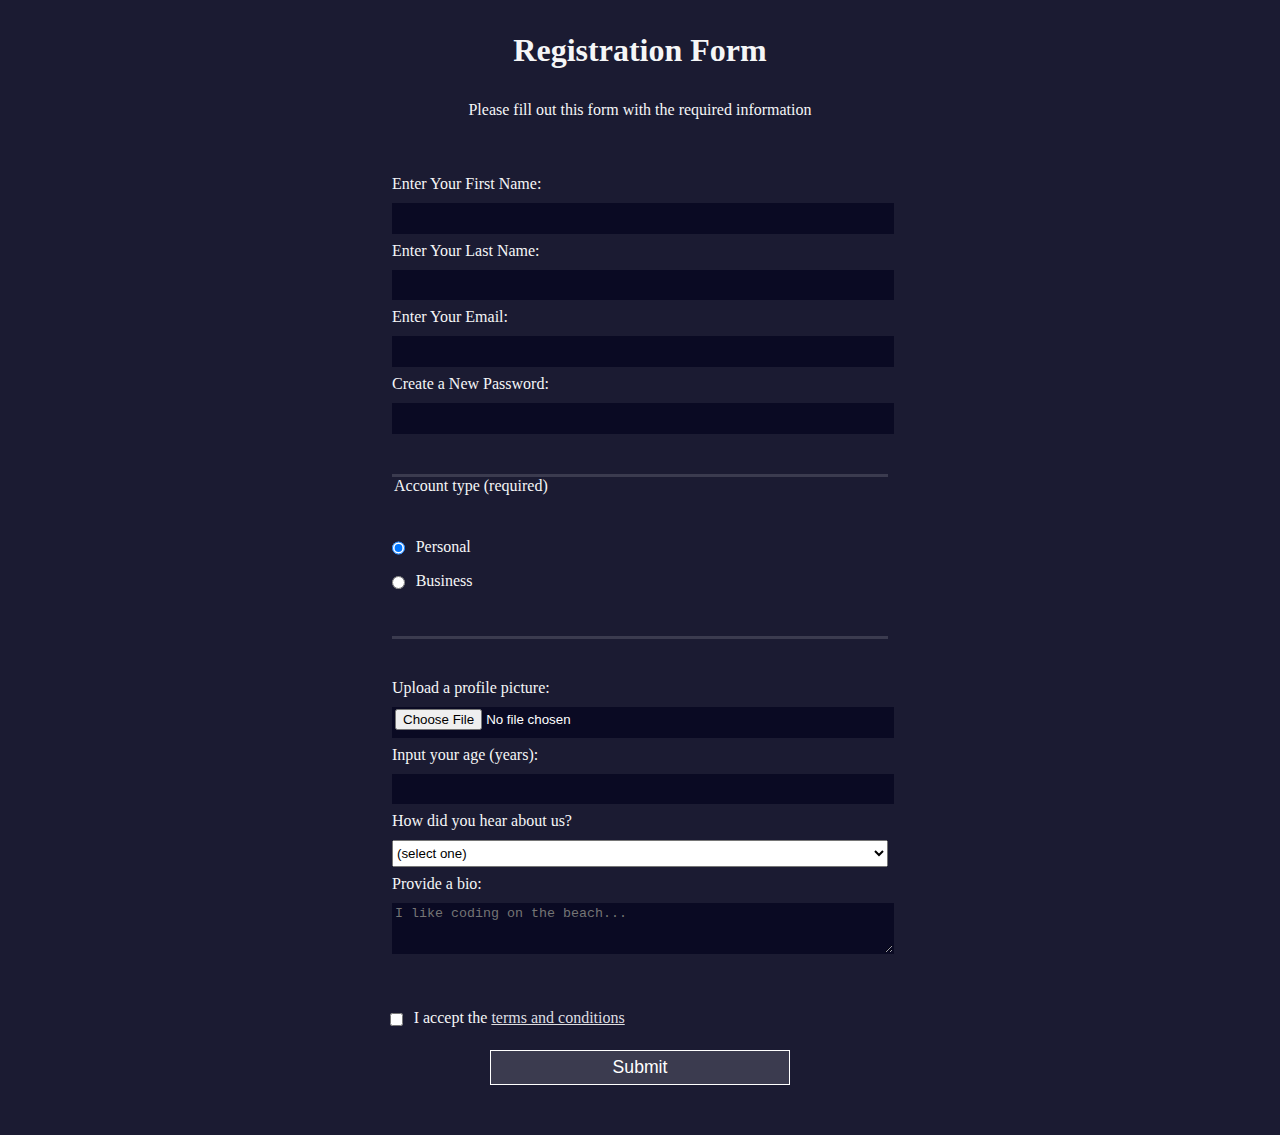
<file: Practica-programada-1/Primera parte/index.html>
<!DOCTYPE html>
<html lang="en">
  <head>
    <meta charset="UTF-8">
    <title>Registration Form</title>
    <link rel="stylesheet" href="styles.css" />

  </head>

  <body>
    <h1>Registration Form</h1>
    <p>Please fill out this form with the required information</p>
    <form method="post" action='https://register-demo.freecodecamp.org'>
        
      <fieldset>

        <label for="first-name">Enter Your First Name: <input id="first-name" name="first-name" type="text" required /></label>
        <label for="last-name">Enter Your Last Name: <input id="last-name" name="last-name" type="text" required /></label>
        <label for="email">Enter Your Email: <input id="email" name="email" type="email" required /></label>
        <label for="new-password">Create a New Password: <input id="new-password" name="new-password" type="password" pattern="[a-z0-5]{8,}" required /></label>

      </fieldset>

      <fieldset>

        <legend>Account type (required)</legend>
        <label for="personal-account"><input id="personal-account" type="radio" name="account-type" class="inline" checked /> Personal</label>
        <label for="business-account"><input id="business-account" type="radio" name="account-type" class="inline" /> Business</label>

      </fieldset>

      <fieldset>

        <label for="profile-picture">Upload a profile picture: <input id="profile-picture" type="file" name="file" /></label>
        <label for="age">Input your age (years): <input id="age" type="number" name="age" min="13" max="120" /></label>
        <label for="referrer">How did you hear about us?

          <select id="referrer" name="referrer">
            <option value="">(select one)</option>
            <option value="1">freeCodeCamp News</option>
            <option value="2">freeCodeCamp YouTube Channel</option>
            <option value="3">freeCodeCamp Forum</option>
            <option value="4">Other</option>
          </select>

        </label>

        <label for="bio">Provide a bio:
          <textarea id="bio" name="bio" rows="3" cols="30" placeholder="I like coding on the beach..."></textarea>

        </label>

      </fieldset>

      <label for="terms-and-conditions">
        <input class="inline" id="terms-and-conditions" type="checkbox" required name="terms-and-conditions" /> I accept the <a href="https://www.freecodecamp.org/news/terms-of-service/">terms and conditions</a>

      </label>

      <input type="submit" value="Submit" />
      
    </form>
  </body>
</html>
</file>
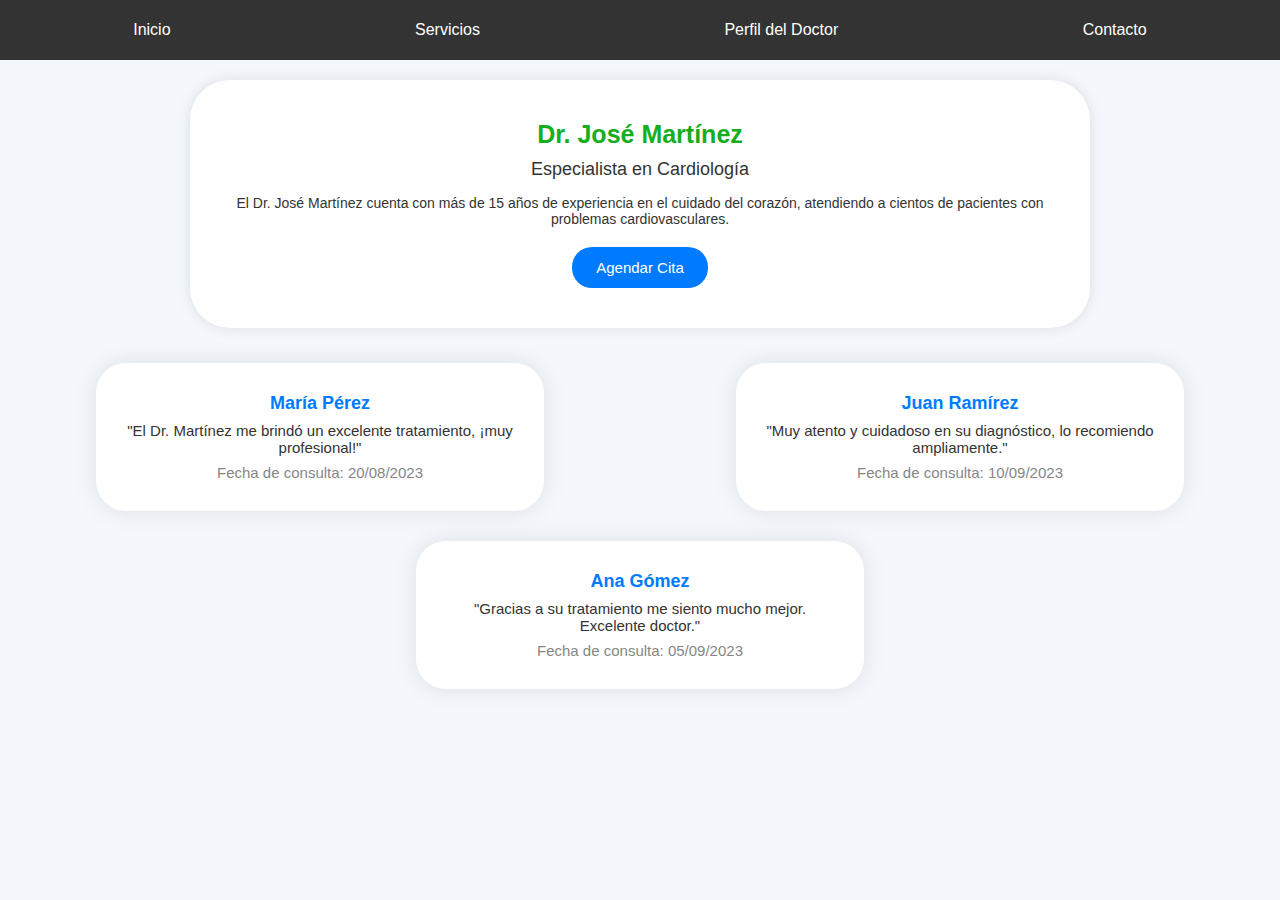
<file: Practica-programada-1/Segunda parte/index.html>
<!DOCTYPE html>
<html lang="es">
<head>
    <meta charset="UTF-8">
    <meta name="viewport" content="width=device-width, initial-scale=1.0">
    <title>Perfil del Doctor</title>
    <link rel="stylesheet" href="styles.css">
</head>
<body>

    <nav class="navbar">
        <a href="#">Inicio</a>
        <a href="#">Servicios</a>
        <a href="#">Perfil del Doctor</a>
        <a href="#">Contacto</a>
    </nav>


    <div class="container">
        <h1 class="doctor-name">Dr. José Martínez</h1>
        <p class="doctor-specialty">Especialista en Cardiología</p>
        <p id="doctor-description">El Dr. José Martínez cuenta con más de 15 años de experiencia en el cuidado del corazón, atendiendo a cientos de pacientes con problemas cardiovasculares.</p>
        <button class="appointment-btn">Agendar Cita</button>
    </div>

    <div class="reviews">
        <div class="review-card">
            <h3>María Pérez</h3>
            <p>"El Dr. Martínez me brindó un excelente tratamiento, ¡muy profesional!"</p>
            <p>Fecha de consulta: 20/08/2023</p>
        </div>
        <div class="review-card">
            <h3>Juan Ramírez</h3>
            <p>"Muy atento y cuidadoso en su diagnóstico, lo recomiendo ampliamente."</p>
            <p>Fecha de consulta: 10/09/2023</p>
        </div>
        <div class="review-card">
            <h3>Ana Gómez</h3>
            <p>"Gracias a su tratamiento me siento mucho mejor. Excelente doctor."</p>
            <p>Fecha de consulta: 05/09/2023</p>
        </div>
    </div>
</body>
</html>
</file>
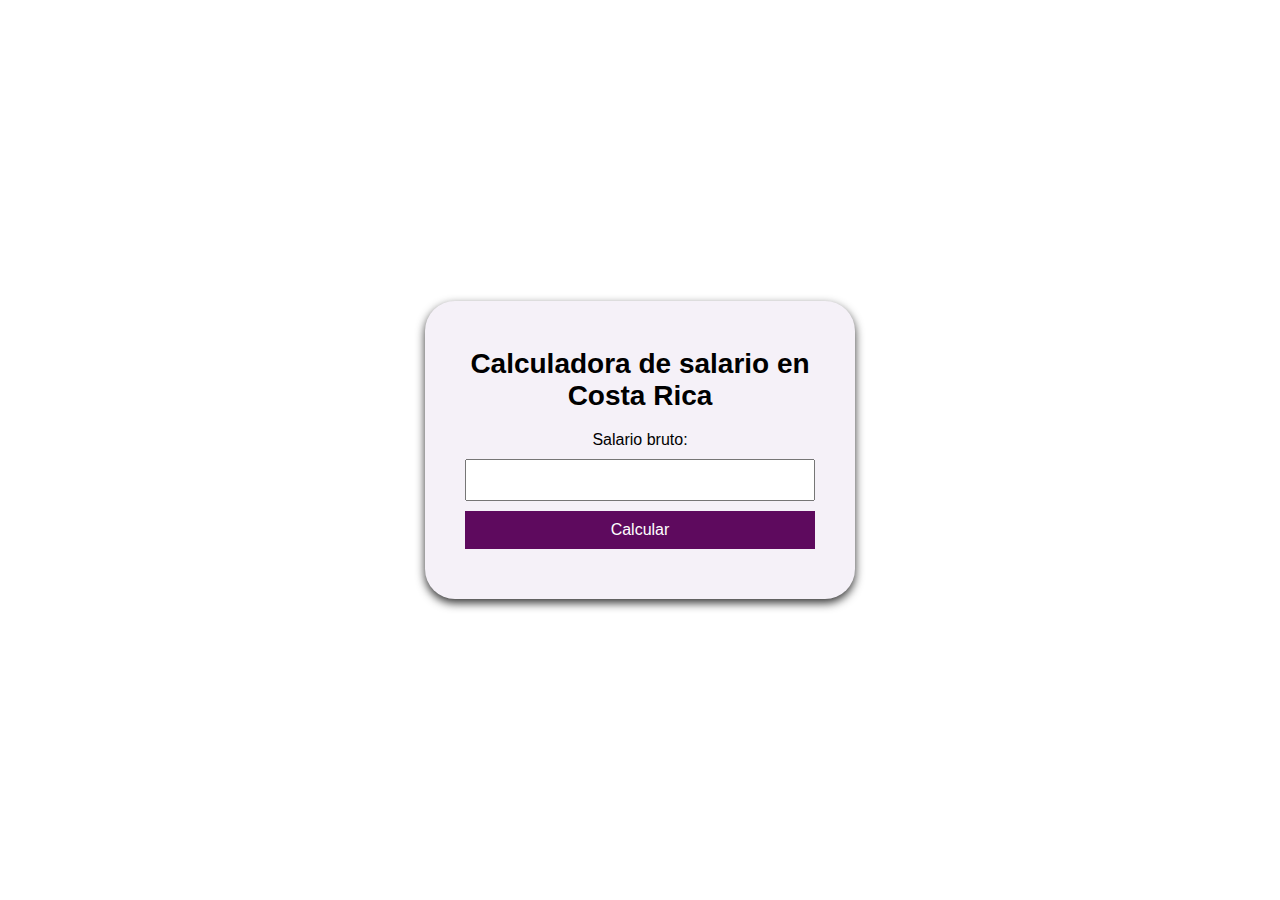
<file: Practica-programada-2/Ejercicio1/index.html>
<!DOCTYPE html>
<html lang="en">
<head>
    <meta charset="UTF-8">
    <meta name="viewport" content="width=device-width, initial-scale=1.0">
    <title>Cálculadora de salario neto en Costa Rica</title>
    <link rel="stylesheet" href="styles.css">
</head>
<body>
    <div class="container">
        <h1>Calculadora de salario en Costa Rica</h1>
        <form id="formularioSalario">
            <label for="salariobruto">Salario bruto:</label>
            <input type="number" id="salariobruto" required>
            <button type="submit">Calcular</button>
        </form>
        <div id="results" class="hidden">
            <p>Cargas Sociales: <span id="cargasSociales"></span> colones</p>
            <p>Impuesto sobre la Renta: <span id="impuestoRenta"></span> colones</p>
            <p>Salario Neto: <span id="salarioNeto"></span> colones</p>
        </div>
    </div>
    <script src="script.js"></script>
</body>
</html>
</file>
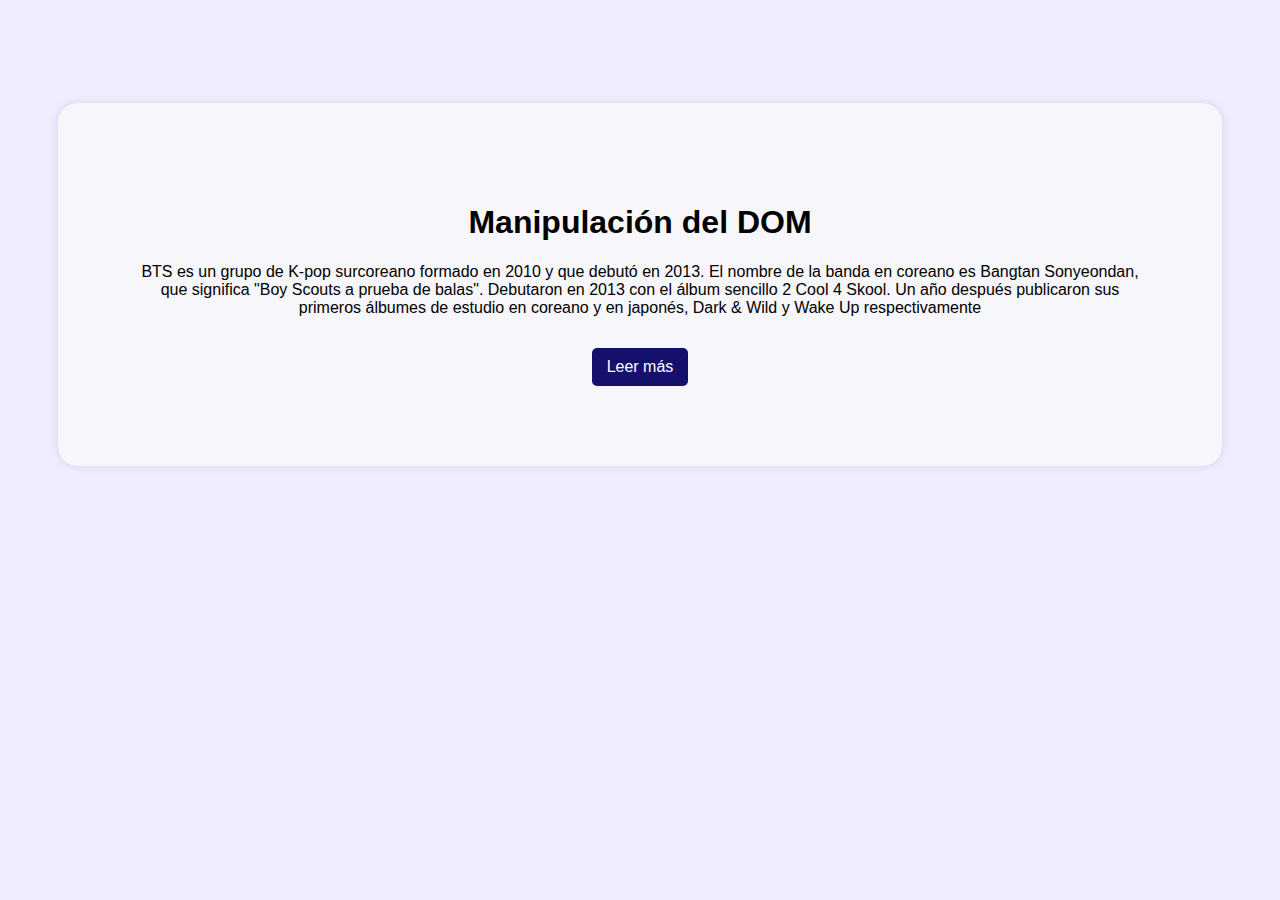
<file: Practica-programada-2/Ejercicio3/index.html>
<!DOCTYPE html>
<html lang="es">
<head>
    <meta charset="UTF-8">
    <meta name="viewport" content="width=device-width, initial-scale=1.0">
    <title>Manipulación del DOM</title>
    <link rel="stylesheet" href="styles.css">
</head>
<body>
    <div class="container">
        <h1>Manipulación del DOM</h1>
        <p id="parrafo">BTS es un grupo de K-pop surcoreano formado en 2010 y que debutó en 2013. 
        El nombre de la banda en coreano es Bangtan Sonyeondan, que significa "Boy Scouts a prueba de balas".
        Debutaron en 2013 con el álbum sencillo 2 Cool 4 Skool. Un año después publicaron sus primeros álbumes de estudio en coreano 
        y en japonés, Dark & Wild y Wake Up respectivamente</p>
        <button id="botonCambiar">Leer más</button>
    </div>

    <script src="script.js"></script>
</body>
</html>
</file>
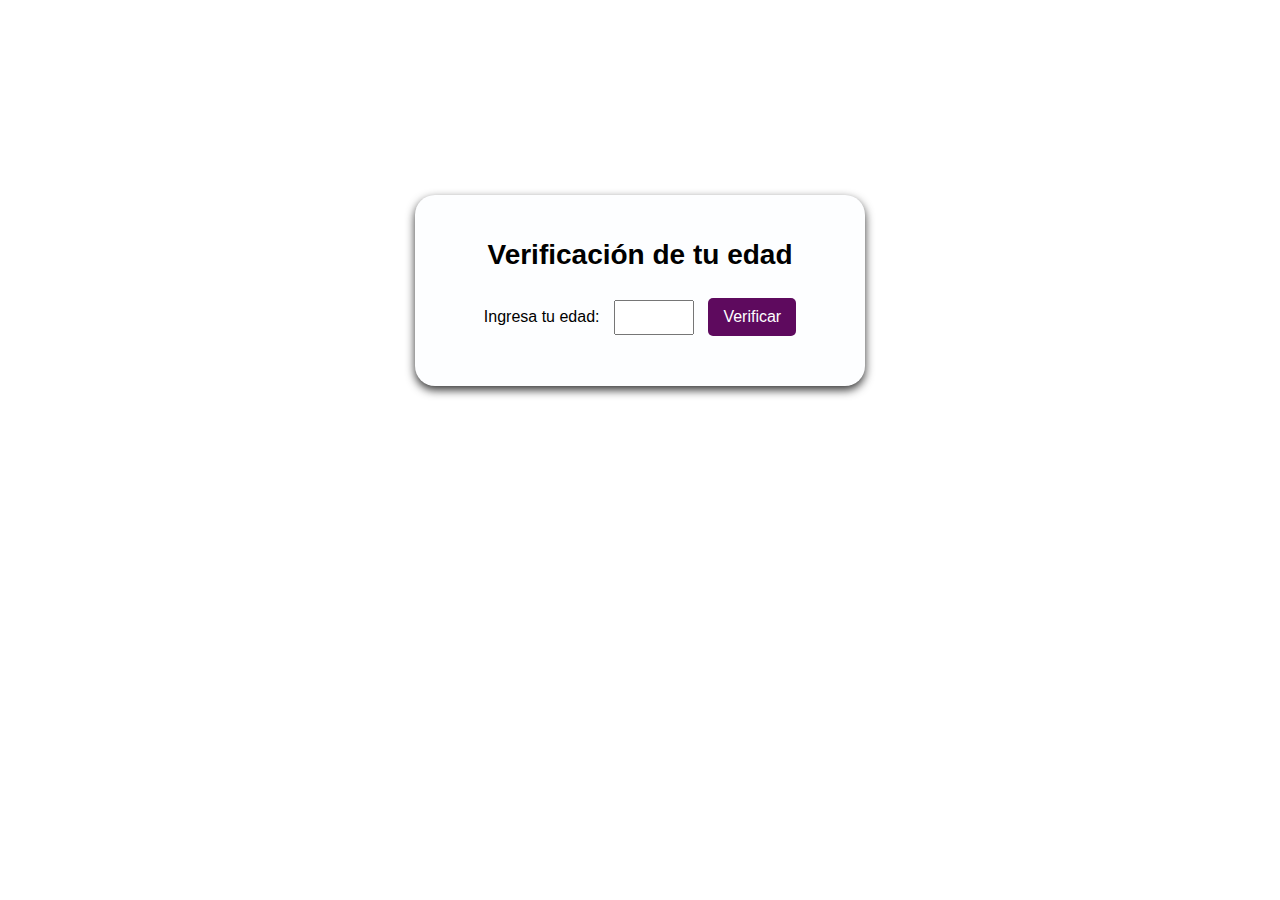
<file: Practica-programada-2/Ejercicio4/index.html>
<!DOCTYPE html>
<html lang="es">
<head>
    <meta charset="UTF-8">
    <meta name="viewport" content="width=device-width, initial-scale=1.0">
    <title>Verificacion de si es mayor o menor de edad</title>
    <link rel="stylesheet" href="styles.css">
</head>
<body>
    <div class="container">
        <h1>Verificación de tu edad</h1>
        <label for="edad">Ingresa tu edad:</label>
        <input type="number" id="edad" min="0" required>
        <button id="verificacion">Verificar</button>
        <p id="resultado de edad"></p>
    </div>

    <script src="script.js"></script>
</body>
</html>
</file>
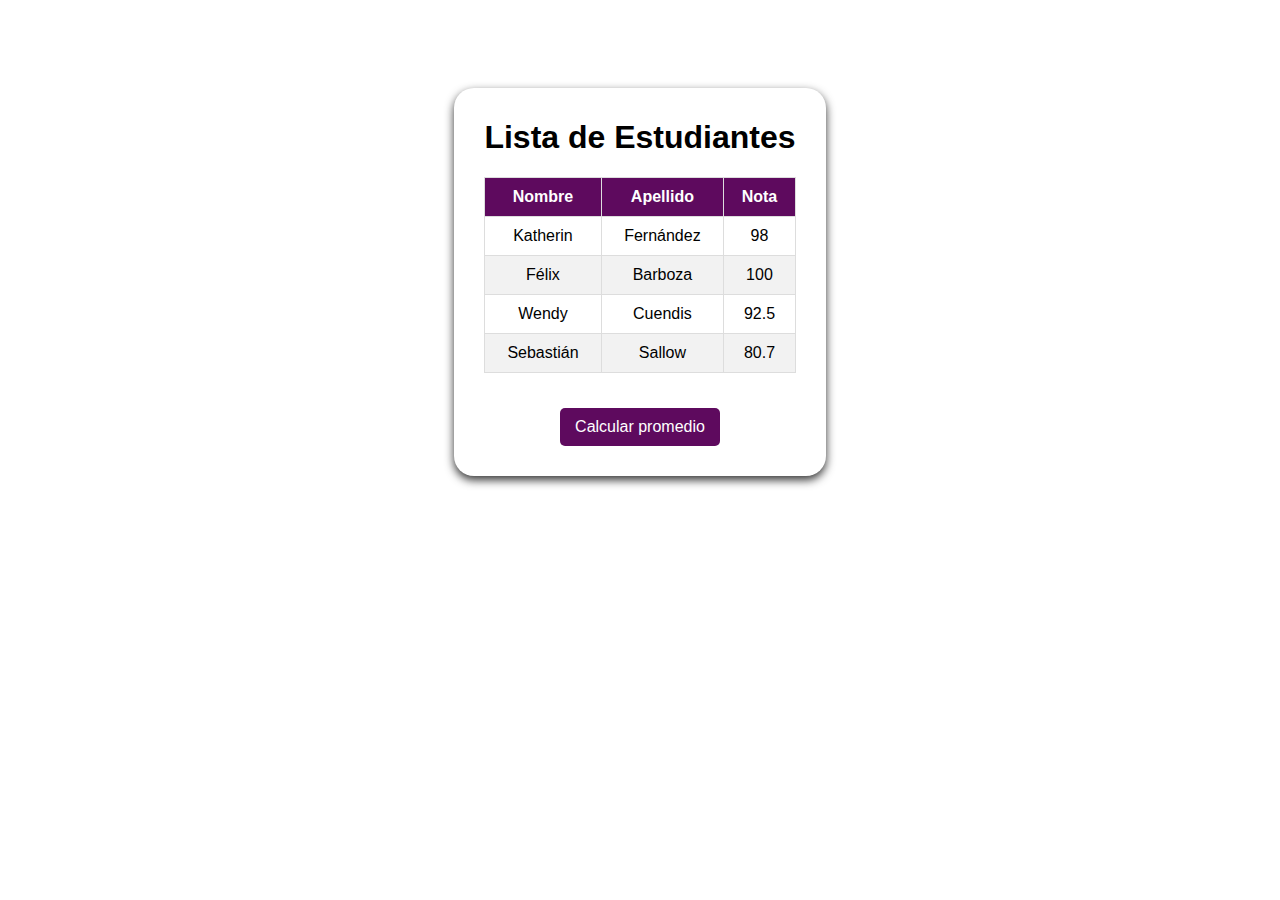
<file: Practica-programada-2/Ejercicio5/index.html>
<!DOCTYPE html>
<html lang="es">
<head>
    <meta charset="UTF-8">
    <meta name="viewport" content="width=device-width, initial-scale=1.0">
    <title>Manipulación de Arreglos</title>
    <link rel="stylesheet" href="styles.css">
</head>
<body>
    <div class="container">
        <h1>Lista de Estudiantes</h1>
        
        <table id="tabla-estudiantes">
            <thead>
                <tr>
                    <th>Nombre</th>
                    <th>Apellido</th>
                    <th>Nota</th>
                </tr>
            </thead>
            <tbody id="listaEstudiantes"></tbody>
        </table>

        <div id="promedio"></div>
        
        <button id="botonPromedio">Calcular promedio</button>
    </div>

    <script src="script.js"></script>
</body>
</html>
</file>
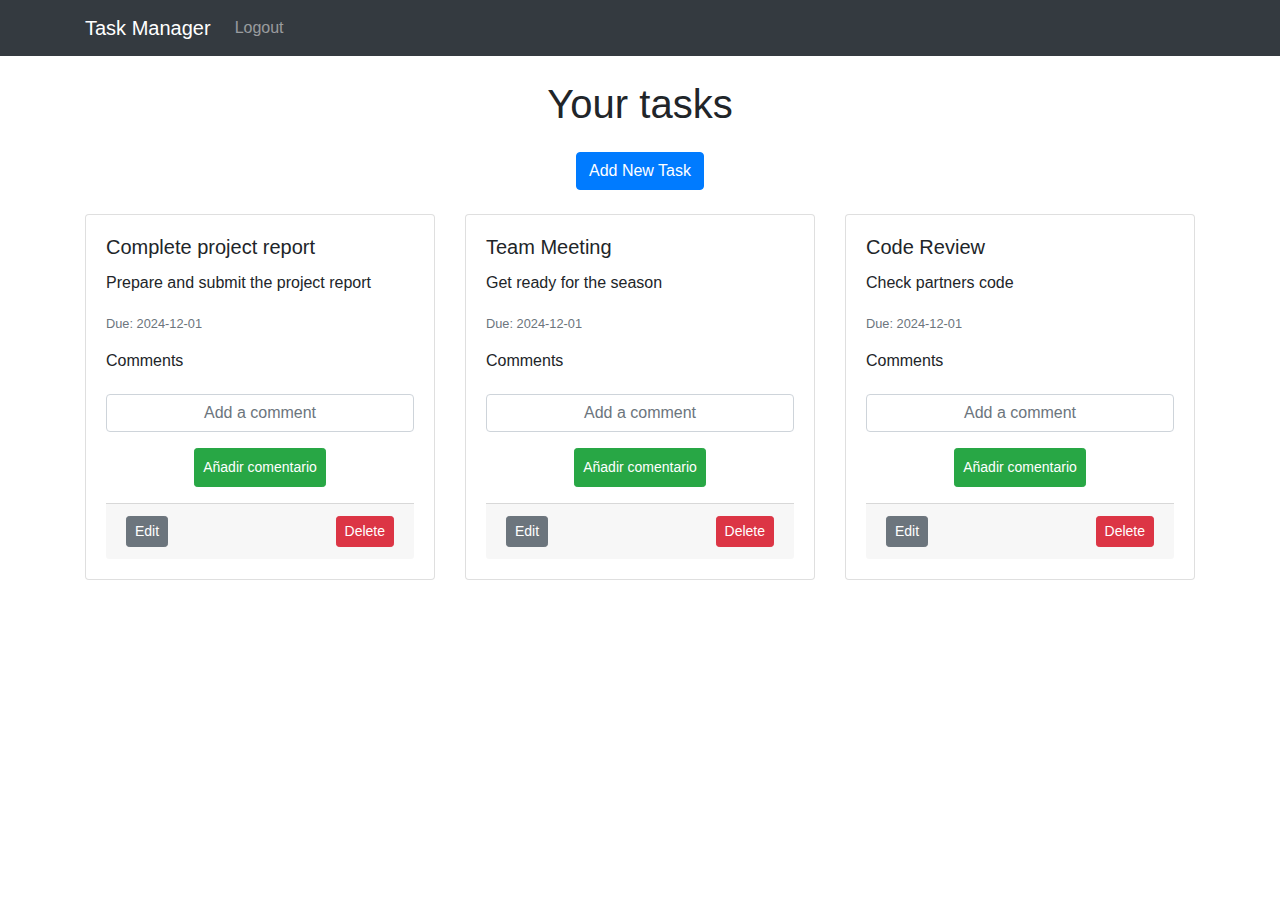
<file: Estudio-caso-1/app-tareas/dashboard.html>
<!DOCTYPE html>
<html lang="en">
<head>
    <meta charset="UTF-8">
    <meta name="viewport" content="width=device-width, initial-scale=1.0">
    <title>Dashboard</title>
    <link href="https://stackpath.bootstrapcdn.com/bootstrap/4.5.2/css/bootstrap.min.css" rel="stylesheet">
</head>
<body>
    <nav class="navbar navbar-expand-lg navbar-dark bg-dark">
        <div class="container">
            <a class="navbar-brand" href="#">Task Manager</a>
            <button class="navbar-toggler" type="button" data-bs-toggle="collapse" data-bs-target="#navbarNav" aria-controls="navbarNav" aria-expanded="false" aria-label="Toggle navigation">
                <span class="navbar-toggler-icon"></span>
            </button>
            <div class="collapse navbar-collapse" id="navbarNav">
                <ul class="navbar-nav ms-auto">
                    <li class="nav-item">
                        <a class="nav-link" href="index.html">Logout</a>
                    </li>
                </ul>
            </div>
        </div>
    </nav>

    <div class="container my-4">
        <h1 class="text-center mb-4">Your tasks</h1>
        <div class="d-flex justify-content-center mb-4">
            <button class="btn btn-primary" data-bs-toggle="modal" data-bs-target="#taskModal">Add New Task</button>
        </div>
        <div class="row" id="task-list">
        </div>
    </div>

    <div class="modal fade" id="taskModal" tabindex="-1" aria-labelledby="taskModalLabel" aria-hidden="true">
        <div class="modal-dialog">
            <div class="modal-content">
                <div class="modal-header">
                    <h5 class="modal-title" id="taskModalLabel">Add Task</h5>
                    <button type="button" class="btn-close" data-bs-dismiss="modal" aria-label="Close">x</button>
                </div>
                <div class="modal-body">
                    <form id="task-form">
                        <input type="hidden" id="task-id">
                        <div class="mb-3">
                            <label for="task-title" class="form-label">Task Title</label>
                            <input type="text" class="form-control" id="task-title" required>
                        </div>
                        <div class="mb-3">
                            <label for="task-desc" class="form-label">Task Description</label>
                            <textarea class="form-control" id="task-desc" rows="3" required></textarea>
                        </div>
                        <div class="mb-3">
                            <label for="due-date" class="form-label">Due Date</label>
                            <input type="date" class="form-control" id="due-date" required>
                        </div>
                        <div class="d-flex justify-content-between">
                            <button type="submit" class="btn btn-primary">Save Task</button>
                            <button type="button" class="btn btn-secondary" data-bs-dismiss="modal">Cancel</button>
                        </div>
                    </form>
                </div>
            </div>
        </div>
    </div>

    <script src="https://cdn.jsdelivr.net/npm/bootstrap@5.3.0/dist/js/bootstrap.bundle.min.js"></script>
    <script src="js/dashboard.js"></script>
</body>
</html>
</file>
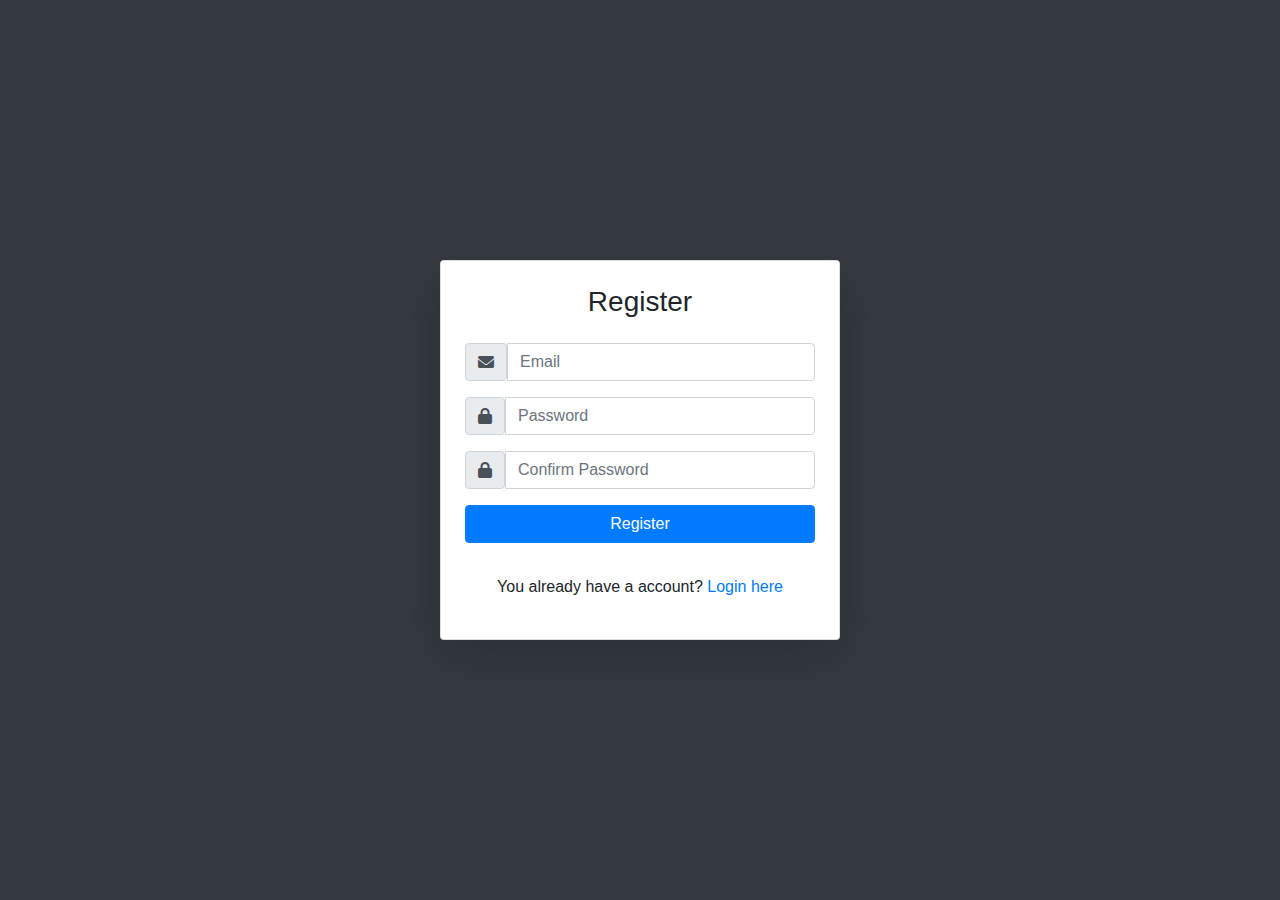
<file: Estudio-caso-1/app-tareas/register.html>
<!DOCTYPE html>
<html lang="en">
<head>
    <meta charset="UTF-8">
    <meta name="viewport" content="width=device-width, initial-scale=1.0">
    <title>Register</title>
    <link href="https://stackpath.bootstrapcdn.com/bootstrap/4.5.2/css/bootstrap.min.css" rel="stylesheet">
    <link rel="stylesheet" href="https://cdnjs.cloudflare.com/ajax/libs/font-awesome/6.0.0-beta3/css/all.min.css">
</head>
<body class="bg-dark">
    <div class="container d-flex justify-content-center align-items-center min-vh-100">
        <div class="card p-4 shadow-lg w-100" style="max-width: 400px;">
            <h3 class="card-title text-center mb-4">Register </h3>
            <form id="register-form" action="dashboard.html" method="post">
                <div class="input-group mb-3">
                    <span class="input-group-text"><i class="fas fa-envelope"></i></span>
                    <input type="email" class="form-control" id="email" placeholder="Email" required>
                </div>
                <div class="input-group mb-3">    
                    <span class="input-group-text"><i class="fas fa-lock"></i></span>               
                    <input type="password" class="form-control" id="password" required placeholder="Password">
                </div>
                <div class="input-group mb-3">    
                    <span class="input-group-text"><i class="fas fa-lock"></i></span>               
                    <input type="password" class="form-control" id="confirm-password" required placeholder="Confirm Password">
                </div>
                <button type="submit" class="btn btn-primary btn-block">Register</button>
            </form>
            <!-- <div id="register-error" class="text-danger mt-3" style="display: none;">Password and confimation don't match</div> -->
            <div id="register-error" class="mt-3"></div>
            <p class="text-center mt-3">You already have a account? <a href="index.html">Login here</a></p>
        </div>
    </div>

    <script src="https://cdn.jsdelivr.net/npm/bootstrap@5.3.0/dist/js/bootstrap.bundle.min.js"></script>
    <script src="js/register.js"></script>
</body>
</html>
</file>
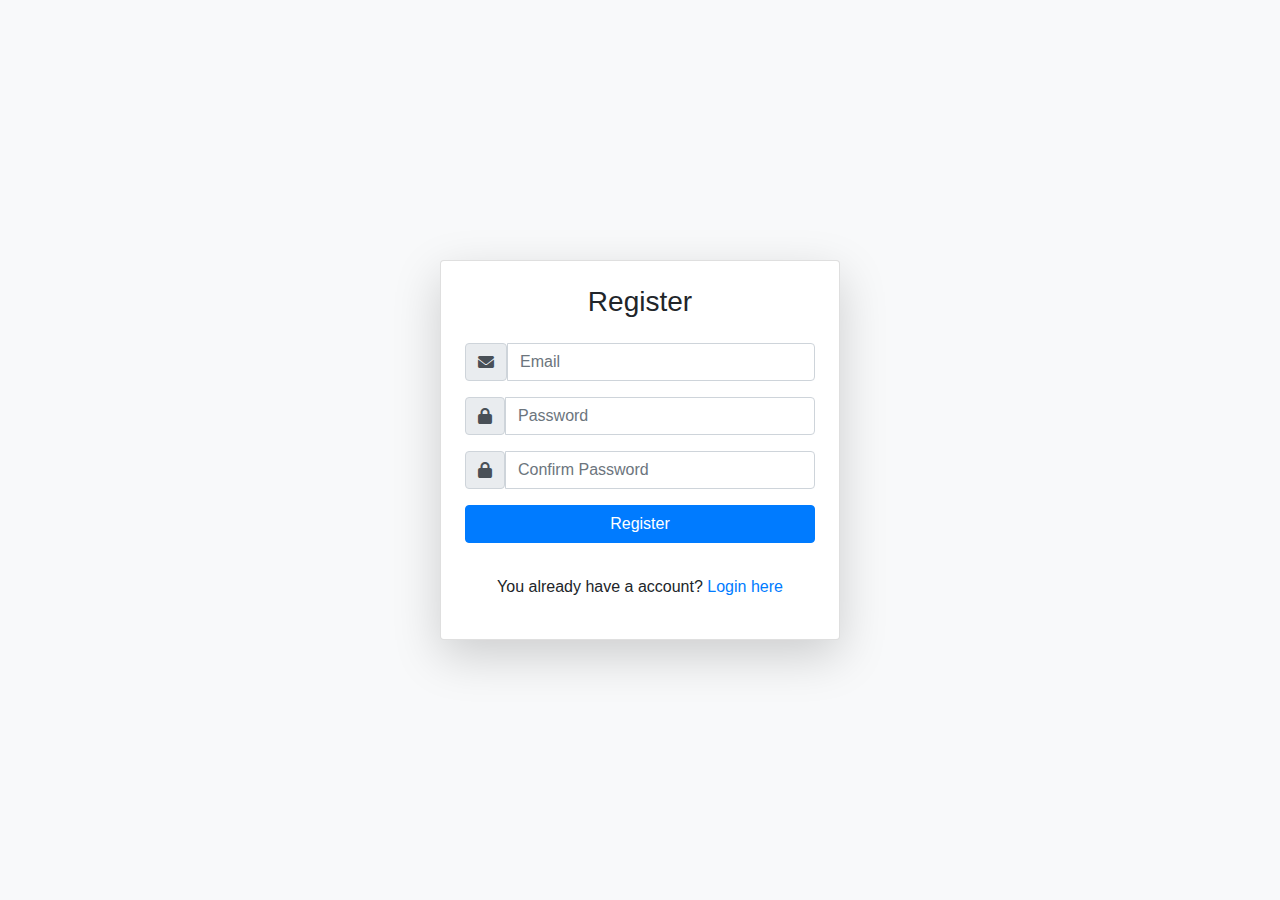
<file: Practica-programada-4/app-tareas/register.html>
<!DOCTYPE html>
<html lang="en">
<head>
    <meta charset="UTF-8">
    <meta name="viewport" content="width=device-width, initial-scale=1.0">
    <title>Register</title>
    <link href="https://stackpath.bootstrapcdn.com/bootstrap/4.5.2/css/bootstrap.min.css" rel="stylesheet">
    <link rel="stylesheet" href="https://cdnjs.cloudflare.com/ajax/libs/font-awesome/6.0.0-beta3/css/all.min.css">
</head>
<body class="bg-light">
    <div class="container d-flex justify-content-center align-items-center min-vh-100">
        <div class="card p-4 shadow-lg w-100" style="max-width: 400px;">
            <h3 class="card-title text-center mb-4">Register </h3>
            <form id="register-form" action="dashboard.php" method="post">
                <div class="input-group mb-3">
                    <span class="input-group-text"><i class="fas fa-envelope"></i></span>
                    <input type="email" class="form-control" id="email" placeholder="Email" required>
                </div>
                <div class="input-group mb-3">    
                    <span class="input-group-text"><i class="fas fa-lock"></i></span>               
                    <input type="password" class="form-control" id="password" required placeholder="Password">
                </div>
                <div class="input-group mb-3">    
                    <span class="input-group-text"><i class="fas fa-lock"></i></span>               
                    <input type="password" class="form-control" id="confirm-password" required placeholder="Confirm Password">
                </div>
                <button type="submit" class="btn btn-primary btn-block">Register</button>
            </form>
            <!-- <div id="register-error" class="text-danger mt-3" style="display: none;">Password and confimation don't match</div> -->
            <div id="register-error" class="mt-3"></div>
            <p class="text-center mt-3">You already have a account? <a href="index.html">Login here</a></p>
        </div>
    </div>

    <script src="https://cdn.jsdelivr.net/npm/bootstrap@5.3.0/dist/js/bootstrap.bundle.min.js"></script>
    <script src="js/register.js"></script>
</body>
</html>
</file>
<file: Practica-programada-1/Primera parte/styles.css>
body {
    width: 100%;
    height: 100vh;
    margin: 0;
    background-color: #1b1b32;
    color: #f5f6f7;
    font-family: Tahoma;
    font-size: 16px;
  }
  
  h1, p {
    margin: 1em auto;
    text-align: center;
  }
  
  form {
    width: 60vw;
    max-width: 500px;
    min-width: 300px;
    margin: 0 auto;
    padding-bottom: 2em;
  }
  
  fieldset {
    border: none;
    padding: 2rem 0;
    border-bottom: 3px solid #3b3b4f;
  }
  
  fieldset:last-of-type {
    border-bottom: none;
  }
  
  label {
    display: block;
    margin: 0.5rem 0;
  }
  
  input,
  textarea,
  select {
    margin: 10px 0 0 0;
    width: 100%;
    min-height: 2em;
  }
  
  input, textarea {
    background-color: #0a0a23;
    border: 1px solid #0a0a23;
    color: #ffffff;
  }
  
  .inline {
    width: unset;
    margin: 0 0.5em 0 0;
    vertical-align: middle;
  }
  
  input[type="submit"] {
    display: block;
    width: 60%;
    margin: 1em auto;
    height: 2em;
    font-size: 1.1rem;
    background-color: #3b3b4f;
    border-color: white;
    min-width: 300px;
  }
  
  input[type="file"] {
    padding: 1px 2px;
  }
  
  a[href="https://www.freecodecamp.org/news/terms-of-service/"] {
    color: #dfdfe2; 
  }
</file>
<file: Practica-programada-1/Segunda parte/styles.css>
* {
    margin: 0;
    padding: 0;
    box-sizing: border-box;
}

body {
    font-family: "Aptos", Tahoma, sans-serif;
    background-color: #f4f8fc;
    color: #333;
}

.navbar {
    display: flex;
    justify-content: space-around;
    background-color: #333;
    padding: 11px;
}

.navbar a {
    color: white;
    font-size: 16px;
    text-decoration: none;
    padding: 10px 10px;
    transition: background 0.3s;
}

.navbar a:hover {
    background-color: #007BFF;
    border-radius: 10px;
}

.container {
    max-width: 900px;
    margin: 20px auto;
    text-align: center;
    background: white;
    padding: 40px;
    border-radius: 40px; 
    box-shadow: 0 0 15px rgba(0, 0, 0, 0.1);
}

.doctor-name {
    color: #16ad1e;
    font-size: 25px;
    font-weight: bold;
}

.doctor-specialty {
    font-size: 18px;
    margin-top: 10px;
}

#doctor-description {
    margin-top: 15px;
    font-size: 14px;
}

.appointment-btn {
    margin-top: 20px;
    padding: 12px 24px;
    background: #007BFF;
    color: white;
    border: none;
    cursor: pointer;
    border-radius: 20px;
    transition: background 0.3s;
    font-size: 15px;
}

.appointment-btn:hover {
    background: #0056b3;
}

.reviews {
    display: flex;
    justify-content: space-around;
    flex-wrap: wrap;
    margin-top: 20px;
    margin-bottom: 35px;
}

.review-card {
    background: white;
    padding: 30px;
    border-radius: 30px; 
    box-shadow: 0 0 25px rgba(0, 0, 0, 0.1);
    width: 35%;
    text-align: center;
    margin: 15px;
}

.review-card p:last-child {
    opacity: 0.6; 
}


.review-card h3 {
    font-size: 18px;
    color: #007BFF;
}

.review-card p {
    font-size: 15px;
    margin-top: 8px;
}

@media (max-width: 768px) {
    .navbar {
        flex-direction: column;
        align-items: center;
    }

    .reviews {
        flex-direction: column;
        align-items: center;
    }

    .review-card {
        width: 80%;
    }
}
</file>
<file: Practica-programada-2/Ejercicio1/styles.css>
body {
    font-family: Helvetica, sans-serif;
    background-image: url('https://i.pinimg.com/736x/b1/78/bb/b178bb5e8080db1a2f46051f010a25a9.jpg');
    background-size: cover; 
    background-position: center; 
    background-attachment: fixed; 
    display: flex;
    justify-content: center;
    align-items: center;
    height: 100vh;
    margin: 0;
}

.container {
    background-color: #f5f1f8;
    padding: 40px;
    padding-top: 28px;
    border-radius: 30px;
    box-shadow: 0px 4px 10px rgba(0, 0, 0, 0.8);
    width: 350px;
    text-align: center;
}

h1 {
    font-size: 28px;
}

label, button {
    font-family: Verdana, Geneva, Tahoma, sans-serif;
    display: block;
    width: 100%;
    margin-bottom: 10px;
}

input {
    display: block;
    width: 93%;
    margin-bottom: 10px;
}

input, button {
    padding: 10px;
    font-size: 16px;
}

button {
    background-color: #5e0a5e;
    color: #fff;
    border: none;
    cursor: pointer;
}

button:hover {
    background-color: #a0115f;
}

.hidden {
    display: none;
}
</file>
<file: Practica-programada-2/Ejercicio3/styles.css>
body {
    font-family: Helvetica, sans-serif;
    background-color: #f1ebff;
    text-align: center;
    padding: 50px;
}

.container {
    background: rgb(247, 246, 250);
    padding: 80px;
    margin-top: 45px;
    border-radius: 20px;
    box-shadow: 0 0 10px rgba(0, 0, 0, 0.1);
    display: inline-block;
}

button {
    background-color: #16106d;
    color: white;
    border: none;
    padding: 10px 15px;
    font-size: 16px;
    cursor: pointer;
    margin-top: 15px;
    border-radius: 5px;
}

button:hover {
    background-color: #0056b3;
}
</file>
<file: Practica-programada-2/Ejercicio4/styles.css>
body {
    font-family: Helvetica, sans-serif;
    background-image: url('https://i.pinimg.com/736x/b1/78/bb/b178bb5e8080db1a2f46051f010a25a9.jpg');
    background-size: cover; 
    background-position: center; 
    background-attachment: fixed; 
    text-align: center;
    padding: 187px;
}

h1 {
    font-size: 28px;
}

.container {
    background: #fdfeff;
    padding: 25px;
    padding-top: 25px;
    padding-bottom: 25px;
    width: 400px;
    border-radius: 20px;
    box-shadow: 0px 4px 10px rgba(0, 0, 0, 0.8);
    display: inline-block;
}

input {
    padding: 8px;
    font-size: 13px;
    width: 60px;
    margin: 10px;
}

button {
    background-color: #5e0a5e;
    color: white;
    border: none;
    padding: 10px 15px;
    font-size: 16px;
    cursor: pointer;
    border-radius: 5px;
}

button:hover {
    background-color: #a0115f;
}

#resultado {
    font-size: 10px;
    font-weight: bold;
    margin-top: 19px;
}
</file>
<file: Practica-programada-2/Ejercicio5/styles.css>
body {
    font-family: Helvetica, sans-serif;
    background-image: url('https://i.pinimg.com/736x/b1/78/bb/b178bb5e8080db1a2f46051f010a25a9.jpg');
    background-size: cover; 
    background-position: center; 
    background-attachment: fixed; 
    text-align: center;
    padding: 20px;
}

.container {
    background: rgb(255, 255, 255);
    padding: 30px;
    padding-top: 30px;
    margin-top: 60px;
    border-radius: 20px;
    box-shadow: 0px 4px 10px rgba(0, 0, 0, 0.8);
    display: inline-block;
}

h1 {
    margin-top: 1px;
}

button {
    background-color: #5e0a5e;
    color: white;
    border: none;
    padding: 10px 15px;
    font-size: 16px;
    cursor: pointer;
    margin-top: 15px;
    border-radius: 5px;
}

button:hover {
    background-color: #a0115f;
}

table {
    width: 100%;
    border-collapse: collapse;
    margin-top: 20px;
}

th, td {
    padding: 10px;
    text-align: center;
    border: 1px solid #ddd;
}

th {
    background-color: #5e0a5e;
    color: white;
}

tr:nth-child(even) {
    background-color: #f2f2f2;
}

#promedio {
    font-weight: bold;
    margin-top: 20px;
    font-size: 18px;
}
</file>
